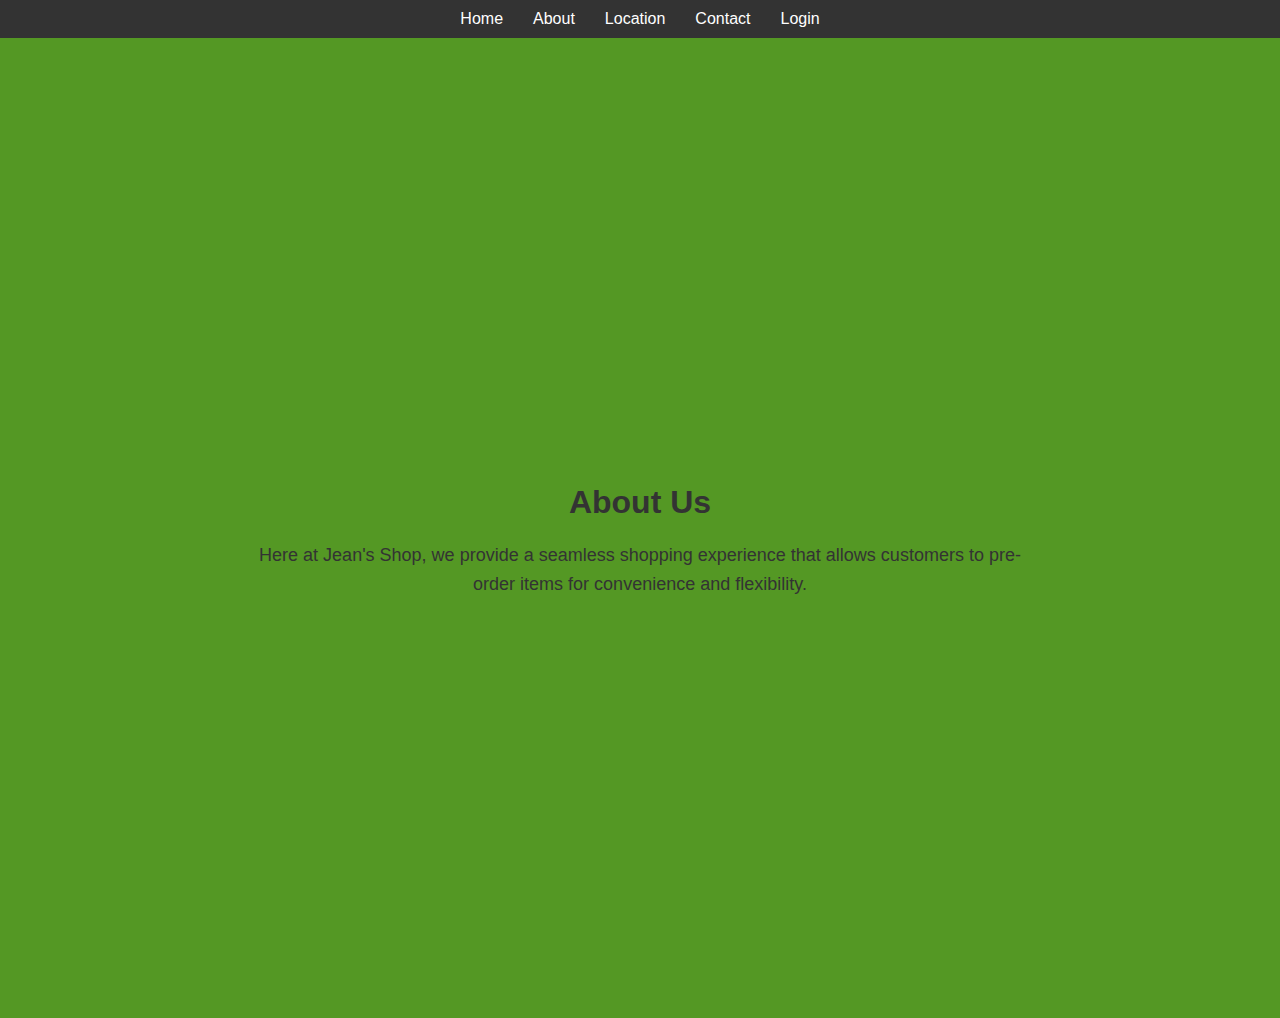
<file: Final Project Jean's Shop Website/about.html>
<!DOCTYPE html>
<html lang="en">
<head>
    <meta charset="UTF-8">
    <meta name="viewport" content="width=device-width, initial-scale=1.0">
    <title>Shop Website</title>
    <link rel="stylesheet" href="about.css">
</head>
<body>
        <!-- Navigation Bar -->
        <nav>
            <ul class="nav">
                <li><a href="index.html">Home</a></li>
                <li><a href="about.html">About</a></li>
                <li><a href="location.html">Location</a></li>
                <li><a href="contact.html">Contact</a></li>
                <li><a href="log-in.html">Login</a></li>
            </ul>
        </nav>
        <!-- About Section -->
        <section class="about" id="about">
            <h2>About Us</h2>
            <p>Here at Jean's Shop, we provide a seamless shopping experience that allows customers to pre-order items for convenience and flexibility.</p>
        </section>
</body>
</html>
</file>
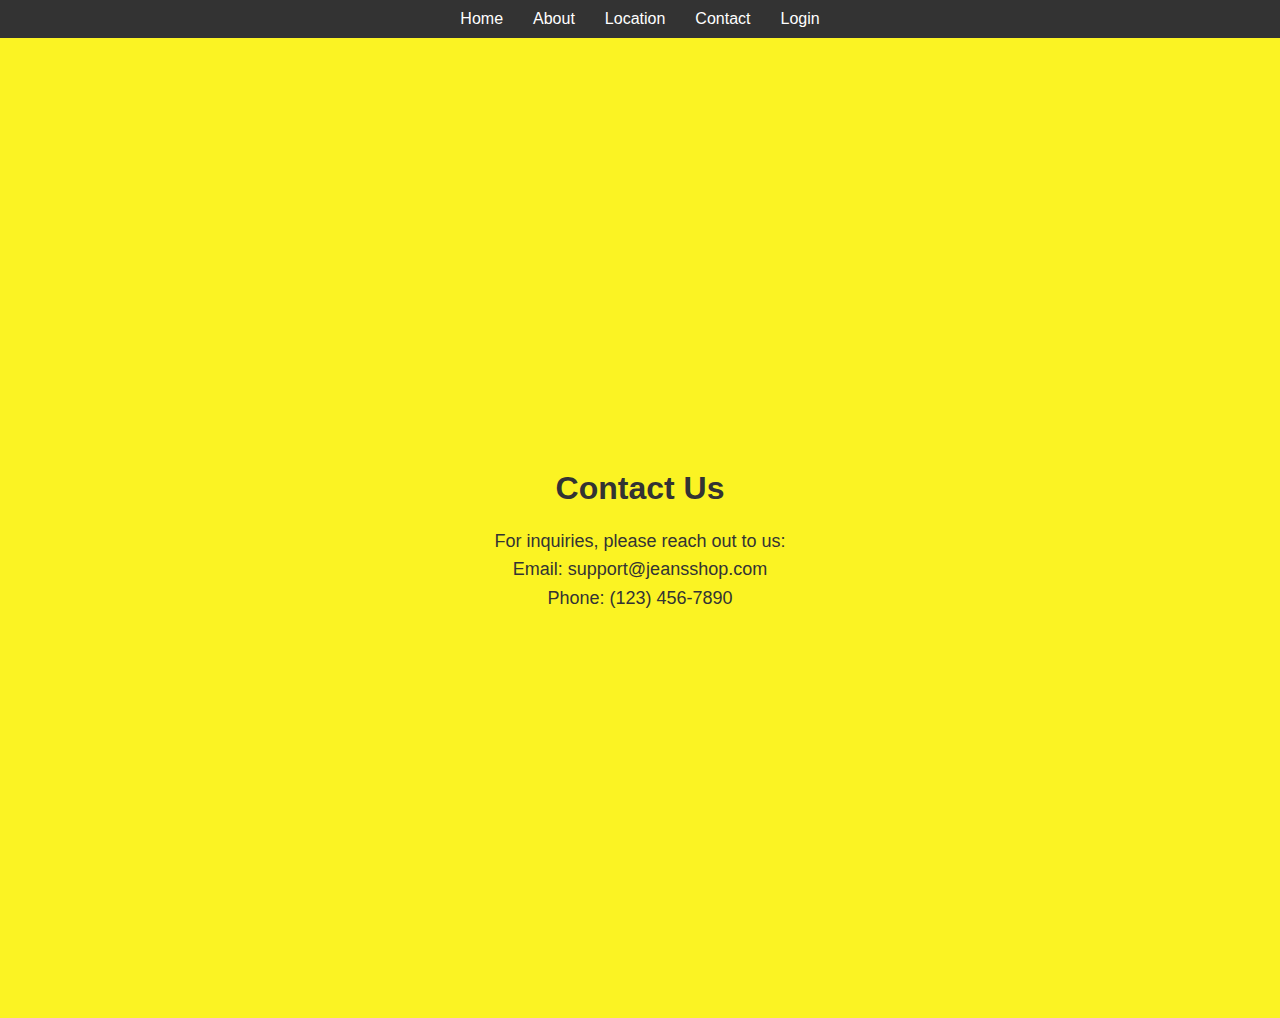
<file: Final Project Jean's Shop Website/contact.html>
<!DOCTYPE html>
<html lang="en">
<head>
    <meta charset="UTF-8">
    <meta name="viewport" content="width=device-width, initial-scale=1.0">
    <title>Shop Website</title>
    <link rel="stylesheet" href="contact.css">
</head>
<body>
        <!-- Navigation Bar -->
        <nav>
            <ul class="nav">
                <li><a href="index.html">Home</a></li>
                <li><a href="about.html">About</a></li>
                <li><a href="location.html">Location</a></li>
                <li><a href="contact.html">Contact</a></li>
                <li><a href="log-in.html">Login</a></li>
            </ul>
        </nav>
            <!-- Contact Section -->
    <section class="contact" id="contact">
        <h2>Contact Us</h2>
        <p>For inquiries, please reach out to us:</p>
        <p>Email: support@jeansshop.com</p>
        <p>Phone: (123) 456-7890</p>
    </section>
</body>
</html>
</file>
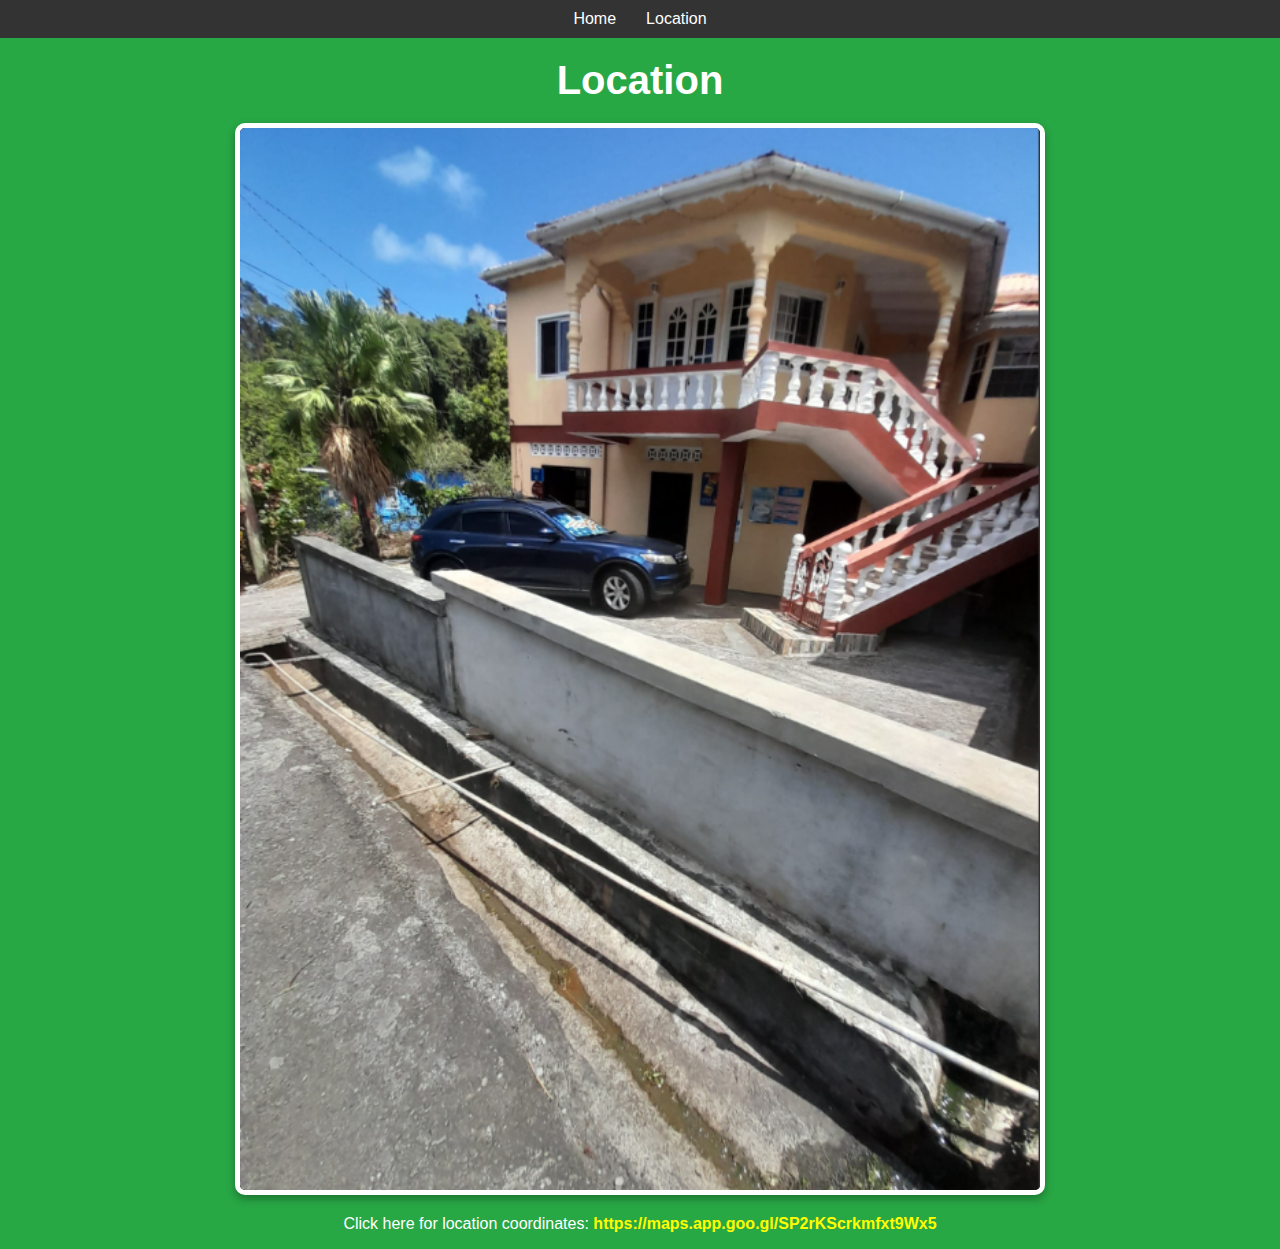
<file: Final Project Jean's Shop Website/location.html>
<!DOCTYPE html>
<html lang="en">
<head>
    <meta charset="UTF-8">
    <meta name="viewport" content="width=device-width, initial-scale=1.0">
    <title>Location</title>
    <link rel="stylesheet" href="location.css">
</head>
<body>
    <header>
        <nav>
            <ul class="nav">
                <li><a href="index.html">Home</a></li>
                <li><a href="location.html">Location</a></li>
            </ul>
        </nav>
    </header>
    <div class="header">
        <h1>Location</h1>
    </div>
    <div class="slideshow-container">
        <img class="slide" src="photos/Screenshot 2024-11-29 161713.png">
        <img class="slide" src="photos/Screenshot 2024-11-29 161752.png" alt="Image 2">
        <img class="slide" src="photos/Screenshot 2024-11-29 161832.png" alt="Image 3">
    </div>
    <div class="location-link">
        <p>
            Click here for location coordinates: 
            <a href="https://maps.app.goo.gl/SP2rKScrkmfxt9Wx5" target="_blank">https://maps.app.goo.gl/SP2rKScrkmfxt9Wx5</a>
        </p>
    </div>
    <script src="image slider script.js"></script>
</body>
</html>
</file>
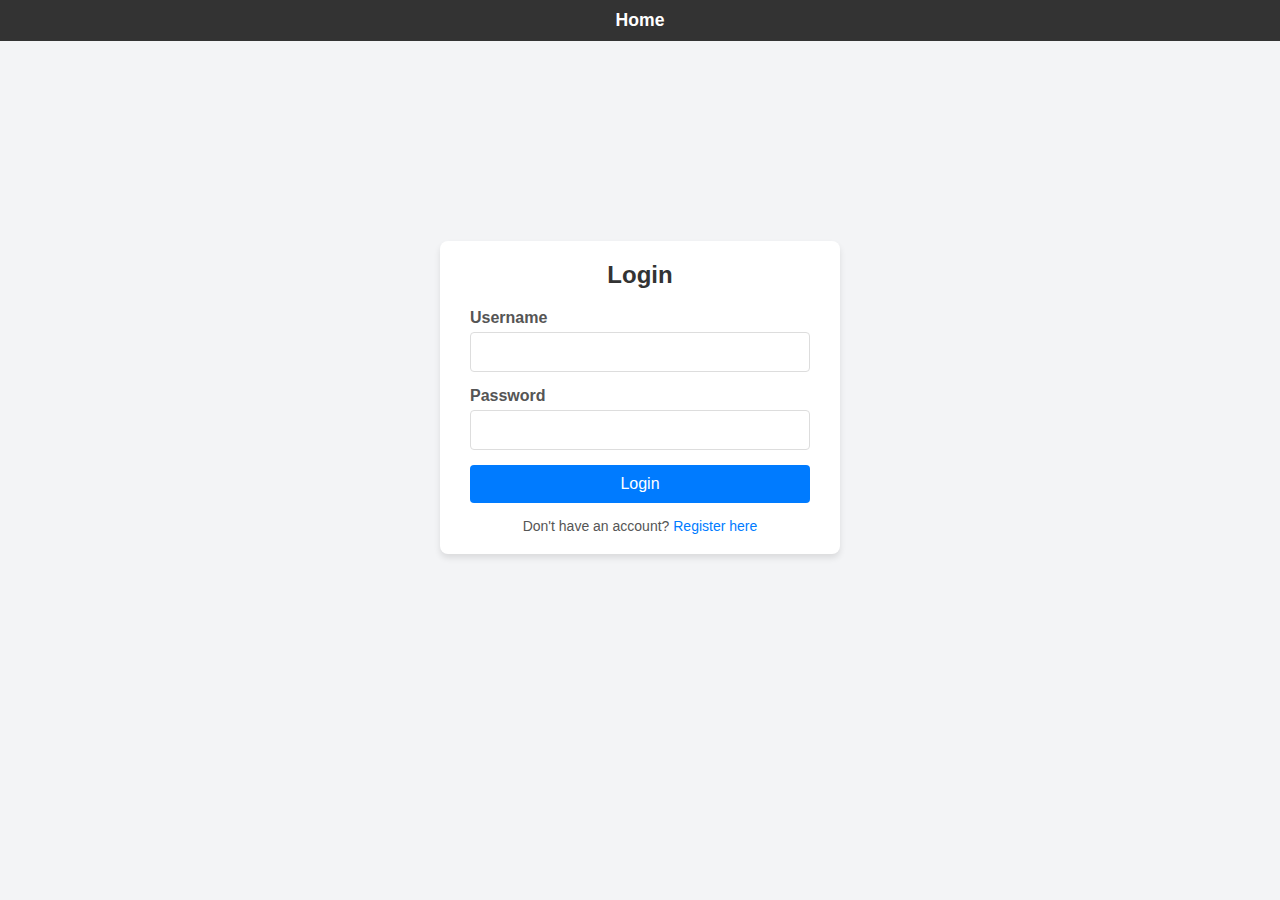
<file: Final Project Jean's Shop Website/log-in.html>
<!DOCTYPE html>
<html lang="en">
<head>
    <meta charset="UTF-8">
    <meta name="viewport" content="width=device-width, initial-scale=1.0">
    <title>Login Page</title>
    <link rel="stylesheet" href="log-in.css">
</head>
<body>
    <header>
        <nav>
            <ul class="nav">
                <li><a href="index.html">Home</a></li>
            </ul>
        </nav>
    </header>
    <div class="login-container">
        <h1>Login</h1>
        <form action="#" method="POST">
            <div class="input-group">
                <label for="username">Username</label>
                <input type="text" id="username" name="username" required>
            </div>
            <div class="input-group">
                <label for="password">Password</label>
                <input type="password" id="password" name="password" required>
            </div>
            <button type="submit">Login</button>
            <p class="register-link">Don't have an account? <a href="sign-up.html">Register here</a></p>
        </form>
    </div>
</body>
</html>
</file>
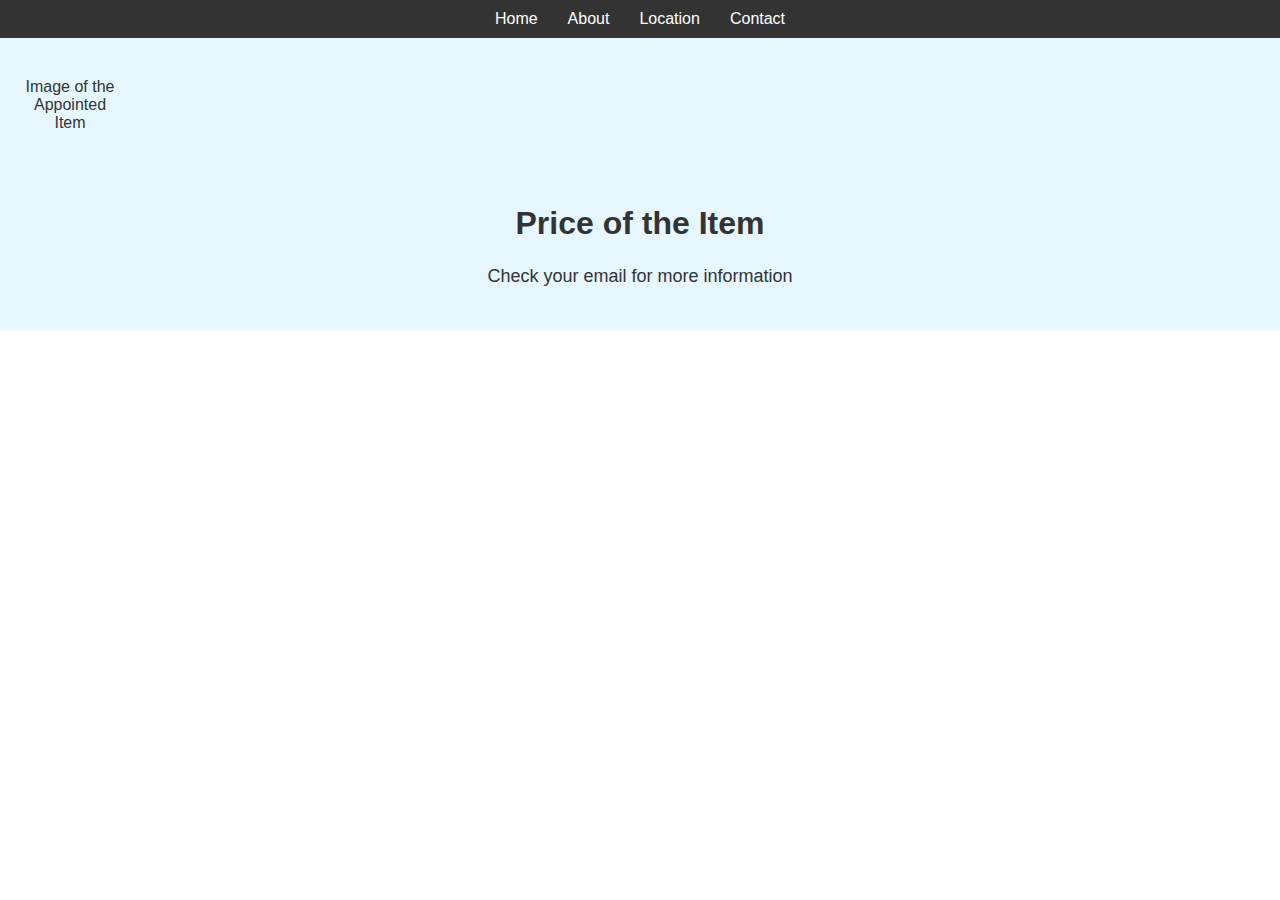
<file: Final Project Jean's Shop Website/page3.html>
<!DOCTYPE html>
<html lang="en">
<head>
    <meta charset="UTF-8">
    <meta name="viewport" content="width=device-width, initial-scale=1.0">
    <title>Appointment Details</title>
    <link rel="stylesheet" href="styles.css">
</head>
<body>
    <header>
        <nav>
            <ul class="nav">
                <li><a href="index.html">Home</a></li>
                <li><a href="about.html">About</a></li>
                <li><a href="location.html">Location</a></li>
                <li><a href="contact.html">Contact</a></li>
            </ul>
        </nav>
    </header>
    <section class="appointment-details">
        <div class="item-image">Image of the Appointed Item</div>
        <h2>Price of the Item</h2>
        <p>Check your email for more information</p>
    </section>
</body>
</html>
</file>
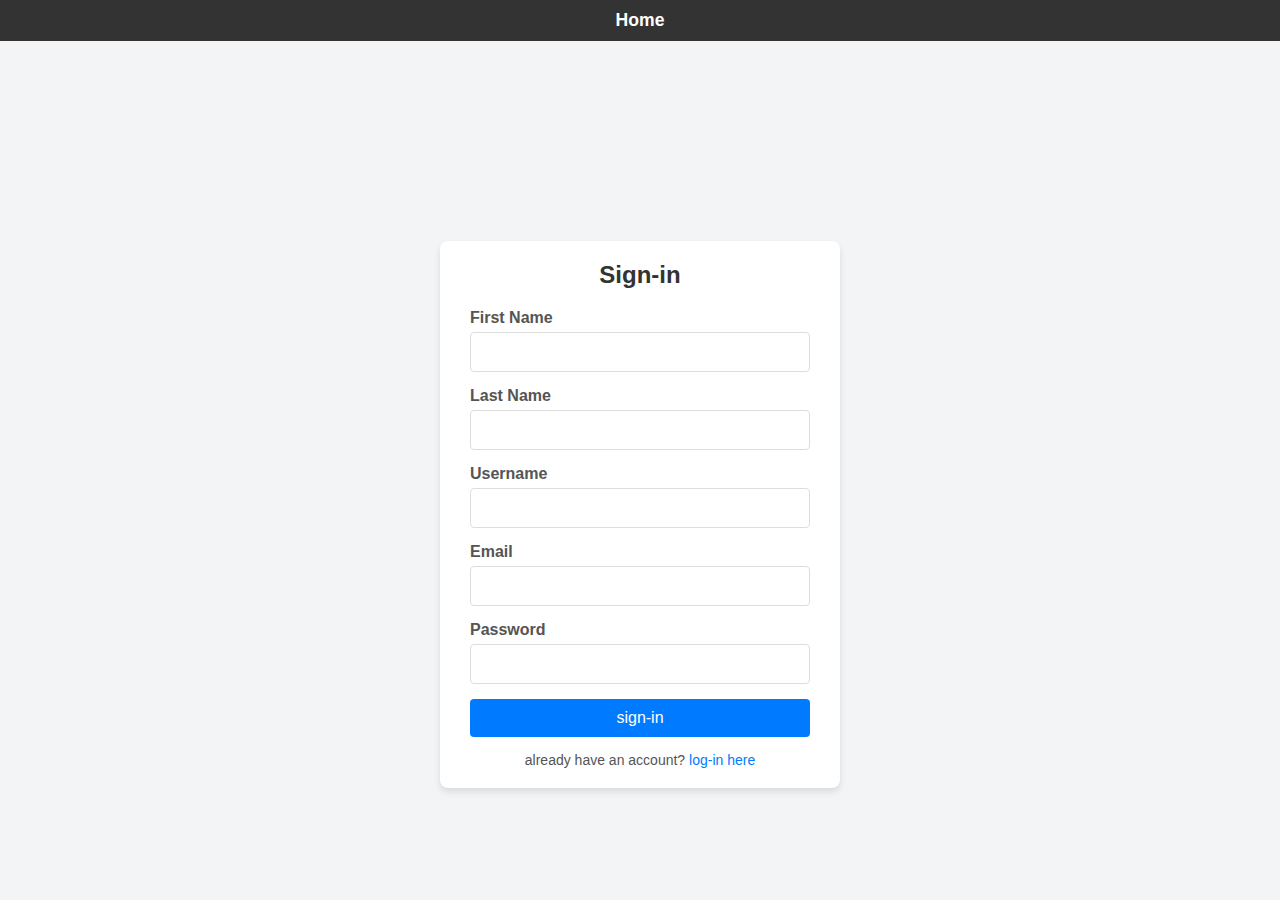
<file: Final Project Jean's Shop Website/sign-up.html>
<!DOCTYPE html>
<html lang="en">
<head>
    <meta charset="UTF-8">
    <meta name="viewport" content="width=device-width, initial-scale=1.0">
    <title>Sign-up Page</title>
    <link rel="stylesheet" href="sign-up.css">
</head>
<body>
    <header>
        <nav>
            <ul class="nav">
                <li><a href="index.html">Home</a></li>
            </ul>
        </nav>
    </header>
    <div class="login-container">
        <h1>Sign-in</h1>
        <form action="#" method="POST">
            <div class="input-group">
                <label for="First Name">First Name</label>
                <input type="text" id="First Name" name="First Name" required>
            </div>
            <div class="input-group">
                <label for="Last Name">Last Name</label>
                <input type="text" id="Last Name" name="Last Name" required>
            </div>
            <div class="input-group">
                <label for="username">Username</label>
                <input type="text" id="username" name="username" required>
            </div>
            <div class="input-group">
                <label for="Email">Email</label>
                <input type="email" id="email" name="email" required>
            </div>
            <div class="input-group">
                <label for="password">Password</label>
                <input type="password" id="password" name="password" required>
            </div>
            <button type="submit">sign-in</button>
            <p class="register-link">already have an account? <a href="log-in.html">log-in here</a></p>
        </form>
    </div>
</body>
</html>
</file>
<file: Final Project Jean's Shop Website/about.css>
/*about*/
body {
    margin: 0;
    font-family: Arial, sans-serif;
    color: #fff;
}

/* Navigation Bar */
.nav {
    display: flex;
    justify-content: center;
    background-color: #333;
    padding: 10px 0;
    list-style: none;
    margin: 0;
}

.nav li {
    margin: 0 15px;
}

.nav a {
    color: white;
    text-decoration: none;
    font-size: 16px;
}

.nav a:hover {
    text-decoration: underline;
}

/* About Section */
.about {
    padding: 40px 20px;
    background-color: #549824;
    color: #333;
    text-align: center;
    height: 100vh; /* Full viewport height */
    display: flex;
    flex-direction: column;
    justify-content: center;
    align-items: center;
}

.about h2 {
    font-size: 32px;
    margin-bottom: 20px;
}

.about p {
    font-size: 18px;
    line-height: 1.6;
    max-width: 800px;
    margin: 0 auto;

}

.contact {
    padding: 40px 20px;
    background-color: hsl(58, 96%, 56%);
    color: #333;
    text-align: center;
    height: 100vh; /* Full viewport height */
    display: flex;
    flex-direction: column;
    justify-content: center;
    align-items: center;
}

.contact h2 {
    font-size: 32px;
    margin-bottom: 20px;
}

.contact p {
    font-size: 18px;
    line-height: 1.6;
    max-width: 800px;
    margin: 0 auto;
}
</file>
<file: Final Project Jean's Shop Website/contact.css>
/*contact*/
body {
    margin: 0;
    font-family: Arial, sans-serif;
    color: #fff;
}

/* Navigation Bar */
.nav {
    display: flex;
    justify-content: center;
    background-color: #333;
    padding: 10px 0;
    list-style: none;
    margin: 0;
}

.nav li {
    margin: 0 15px;
}

.nav a {
    color: white;
    text-decoration: none;
    font-size: 16px;
}

.nav a:hover {
    text-decoration: underline;
}
.contact {
    padding: 40px 20px;
    background-color: hsl(58, 96%, 56%);
    color: #333;
    text-align: center;
    height: 100vh; /* Full viewport height */
    display: flex;
    flex-direction: column;
    justify-content: center;
    align-items: center;
}

.contact h2 {
    font-size: 32px;
    margin-bottom: 20px;
}

.contact p {
    font-size: 18px;
    line-height: 1.6;
    max-width: 800px;
    margin: 0 auto;
}
</file>
<file: Final Project Jean's Shop Website/location.css>
/* General body styling */
body {
    margin: 0;
    padding: 0;
    font-family: Arial, sans-serif;
    background-color: #28a745; /* Green background */
    color: white;
    text-align: center;
}

/* Header styling */
.header h1 {
    margin: 20px 0;
    font-size: 2.5rem;
    font-weight: bold;
}

/* Slideshow container */
.slideshow-container {
    position: relative;
    width: 80%;
    max-width: 800px;
    margin: 20px auto; /* Center the slideshow */
    overflow: hidden; /* Hide overflowing images */
    border: 5px solid #fff;
    border-radius: 10px;
    box-shadow: 0 4px 8px rgba(0, 0, 0, 0.3);
    background-color: #000;
}

/* Slideshow images */
.slide {
    width: 100%;
    height: auto;
    object-fit: cover;
}

/* Location link styling */
.location-link {
    margin-top: 20px;
    font-size: 1rem;
}

.location-link a {
    color: yellow;
    text-decoration: none;
    font-weight: bold;
}

.location-link a:hover {
    text-decoration: underline;
}
.nav {
    display: flex;
    justify-content: center;
    background-color: #333;
    padding: 10px 0;
    list-style: none;
    margin: 0;
}

.nav li {
    margin: 0 15px;
}

.nav a {
    color: white;
    text-decoration: none;
    font-size: 16px;
}

.nav a:hover {
    text-decoration: underline;
}
</file>
<file: Final Project Jean's Shop Website/log-in.css>
/* Reset styles */
* {
    margin: 0;
    padding: 0;
    box-sizing: border-box;
}

/* Styling the header and navigation */
header {
    background-color: #333; /* Dark background */
    padding: 10px 0; /* Vertical padding */
}

/* Navigation container styling */
nav {
    text-align: center; /* Center the navigation links */
}

/* Navigation list styling */
.nav {
    list-style-type: none; /* Remove bullet points */
    display: flex; /* Display the list horizontally */
    justify-content: center; /* Center align items horizontally */
}

/* Individual navigation items */
.nav li {
    margin: 0 15px; /* Add spacing between links */
}

/* Navigation links */
.nav a {
    text-decoration: none; /* Remove underline */
    color: white; /* White text */
    font-size: 1.1rem;
    font-weight: bold;
    transition: color 0.3s ease; /* Smooth transition for hover effect */
}

/* Hover effect for links */
.nav a:hover {
    color: #ffcc00; /* Change text color on hover */
}

body {
    font-family: Arial, sans-serif;
    background-color: #f3f4f6;
    justify-content: center;
    align-items: center;
    height: 100vh;
    margin: 0;
    padding: 0;
    box-sizing: border-box;
}

/* Login container */
.login-container {
    background-color: #fff;
    padding: 20px 30px;
    border-radius: 8px;
    box-shadow: 0 4px 6px rgba(0, 0, 0, 0.1);
    width: 100%;
    max-width: 400px;
    text-align: center;
    margin: auto;
    position: relative;
    top: 200px;
}

.login-container h1 {
    margin-bottom: 20px;
    font-size: 24px;
    color: #333;
}

/* Input groups */
.input-group {
    margin-bottom: 15px;
    text-align: left;
}

.input-group label {
    display: block;
    margin-bottom: 5px;
    font-weight: bold;
    color: #555;
}

.input-group input {
    width: 100%;
    padding: 10px;
    border: 1px solid #ddd;
    border-radius: 4px;
    font-size: 16px;
}

.input-group input:focus {
    outline: none;
    border-color: #007bff;
}

/* Button */
button {
    width: 100%;
    padding: 10px;
    border: none;
    border-radius: 4px;
    background-color: #007bff;
    color: #fff;
    font-size: 16px;
    cursor: pointer;
    transition: background-color 0.3s;
}

button:hover {
    background-color: #0056b3;
}

/* Register link */
.register-link {
    margin-top: 15px;
    font-size: 14px;
    color: #555;
}

.register-link a {
    color: #007bff;
    text-decoration: none;
}

.register-link a:hover {
    text-decoration: underline;
}
</file>
<file: Final Project Jean's Shop Website/styles.css>
/*Page 1*/
/* General Reset */
body {
    margin: 0;
    font-family: Arial, sans-serif;
    color: #fff;
}

/* Navigation Bar */
.nav {
    display: flex;
    justify-content: center;
    background-color: #333;
    padding: 10px 0;
    list-style: none;
    margin: 0;
}

.nav li {
    margin: 0 15px;
}

.nav a {
    color: white;
    text-decoration: none;
    font-size: 16px;
}

.nav a:hover {
    text-decoration: underline;
}

/* Hero Section */
.hero {
    background-color: #f44336;
    color: white;
    text-align: center;
    padding: 60px 20px;
    height: 100vh; /* Full viewport height */
    display: flex;
    flex-direction: column;
    justify-content: center;
    align-items: center;
}

.shop-title {
    font-size: 48px;
    margin-bottom: 20px;
    font-weight: bold;
}

.cta-button {
    background-color: #4CAF50;
    color: white;
    border: none;
    padding: 15px 30px;
    font-size: 18px;
    border-radius: 5px;
    cursor: pointer;
}

.cta-button:hover {
    background-color: #45a049;
}

/* Page 2 */
/* General Reset */
body {
    margin: 0;
    font-family: Arial, sans-serif;
    color: #fff;
}

/* Navigation Bar */
.nav {
    display: flex;
    justify-content: center;
    background-color: #333;
    padding: 10px 0;
    list-style: none;
    margin: 0;
}

.nav li {
    margin: 0 15px;
}

.nav a {
    color: white;
    text-decoration: none;
    font-size: 16px;
}

.nav a:hover {
    text-decoration: underline;
}

/* Items Section */
.items {
    display: flex;
    flex-direction: column;
    align-items: center;
    background-color: #f44336;
    padding: 20px 0;
}

.item {
    display: flex;
    align-items: center;
    justify-content: space-between;
    width: 60%;
    margin: 20px 0;
    padding: 20px;
    background-color: white;
    border-radius: 8px;
    color: black;
}

.item-image {
    width: 100px;
    height: 100px;
    object-fit: cover;
    margin-right: 20px;
}

.item-title {
    font-weight: bold;
    font-size: 18px;
}

/* Contact Section */
.contact {
    background-color: #111;
    color: white;
    padding: 40px 20px;
    text-align: center;
}

.contact h2 {
    font-size: 24px;
    margin-bottom: 20px;
}

form {
    display: flex;
    flex-direction: column;
    align-items: center;
    max-width: 600px;
    margin: 0 auto;
}

form label,
form input,
form textarea,
form button {
    width: 100%;
    margin-bottom: 10px;
}

form input,
form textarea {
    padding: 10px;
    font-size: 16px;
    border-radius: 4px;
    border: 1px solid #ccc;
}

form button {
    padding: 10px;
    font-size: 16px;
    background-color: #007BFF;
    color: white;
    border: none;
    border-radius: 4px;
    cursor: pointer;
}

form button:hover {
    background-color: #0056b3;
}

/*Page 3*/
/* General Reset */
body {
    margin: 0;
    font-family: Arial, sans-serif;
    color: #333;
}

/* Navigation Bar */
.nav {
    display: flex;
    justify-content: center;
    background-color: #333;
    padding: 10px 0;
    list-style: none;
    margin: 0;
}

.nav li {
    margin: 0 15px;
}

.nav a {
    color: white;
    text-decoration: none;
    font-size: 16px;
}

.nav a:hover {
    text-decoration: underline;
}

/* Items Page */
.items {
    display: flex;
    flex-wrap: wrap;
    justify-content: space-around;
    padding: 20px;
    background-color: #f9f9f9;
}

.item {
    text-align: center;
    margin: 15px;
    border: 1px solid #ddd;
    padding: 10px;
    border-radius: 8px;
    box-shadow: 2px 2px 5px rgba(0, 0, 0, 0.1);
}

.item img {
    max-width: 100%;
    height: auto;
    border-radius: 5px;
    cursor: pointer;
}

.item-title {
    margin-top: 10px;
    font-size: 16px;
}

/* Button Styling */
button {
    background-color: #007BFF; /* Blue color */
    color: white;
    border: none;
    padding: 10px 20px;
    font-size: 16px;
    border-radius: 5px;
    cursor: pointer;
    margin-top: 15px;
}

button:hover {
    background-color: #0056b3;
}

/* Appointment Details Page */
.appointment-details {
    padding: 40px 20px;
    background-color: #e6f7ff; /* Light blue background */
    text-align: center;
}

.appointment-details h2 {
    font-size: 32px;
    margin-bottom: 20px;
}

.appointment-details p {
    font-size: 18px;
    line-height: 1.6;
    max-width: 800px;
    margin: 0 auto;
}

.footer-contact {
    padding: 20px;
    background-color: #333;
    color: #fff;
    text-align: center;
}

.footer-contact h3 {
    margin-bottom: 10px;
}

.footer-contact address p {
    margin: 5px 0;
}
</file>
<file: Final Project Jean's Shop Website/sign-up.css>
/* Reset styles */
* {
    margin: 0;
    padding: 0;
    box-sizing: border-box;
}

/* Styling the header and navigation */
header {
    background-color: #333; /* Dark background */
    padding: 10px 0; /* Vertical padding */
}

/* Navigation container styling */
nav {
    text-align: center; /* Center the navigation links */
}

/* Navigation list styling */
.nav {
    list-style-type: none; /* Remove bullet points */
    display: flex; /* Display the list horizontally */
    justify-content: center; /* Center align items horizontally */
}

/* Individual navigation items */
.nav li {
    margin: 0 15px; /* Add spacing between links */
}

/* Navigation links */
.nav a {
    text-decoration: none; /* Remove underline */
    color: white; /* White text */
    font-size: 1.1rem;
    font-weight: bold;
    transition: color 0.3s ease; /* Smooth transition for hover effect */
}

/* Hover effect for links */
.nav a:hover {
    color: #ffcc00; /* Change text color on hover */
}

body {
    font-family: Arial, sans-serif;
    background-color: #f3f4f6;
    justify-content: center;
    align-items: center;
    height: 100vh;
    margin: 0;
    padding: 0;
    box-sizing: border-box;
}

/* Login container */
.login-container {
    background-color: #fff;
    padding: 20px 30px;
    border-radius: 8px;
    box-shadow: 0 4px 6px rgba(0, 0, 0, 0.1);
    width: 100%;
    max-width: 400px;
    text-align: center;
    margin: auto;
    position: relative;
    top: 200px;
}

.login-container h1 {
    margin-bottom: 20px;
    font-size: 24px;
    color: #333;
}

/* Input groups */
.input-group {
    margin-bottom: 15px;
    text-align: left;
}

.input-group label {
    display: block;
    margin-bottom: 5px;
    font-weight: bold;
    color: #555;
}

.input-group input {
    width: 100%;
    padding: 10px;
    border: 1px solid #ddd;
    border-radius: 4px;
    font-size: 16px;
}

.input-group input:focus {
    outline: none;
    border-color: #007bff;
}

/* Button */
button {
    width: 100%;
    padding: 10px;
    border: none;
    border-radius: 4px;
    background-color: #007bff;
    color: #fff;
    font-size: 16px;
    cursor: pointer;
    transition: background-color 0.3s;
}

button:hover {
    background-color: #0056b3;
}

/* Register link */
.register-link {
    margin-top: 15px;
    font-size: 14px;
    color: #555;
}

.register-link a {
    color: #007bff;
    text-decoration: none;
}

.register-link a:hover {
    text-decoration: underline;
}
</file>
